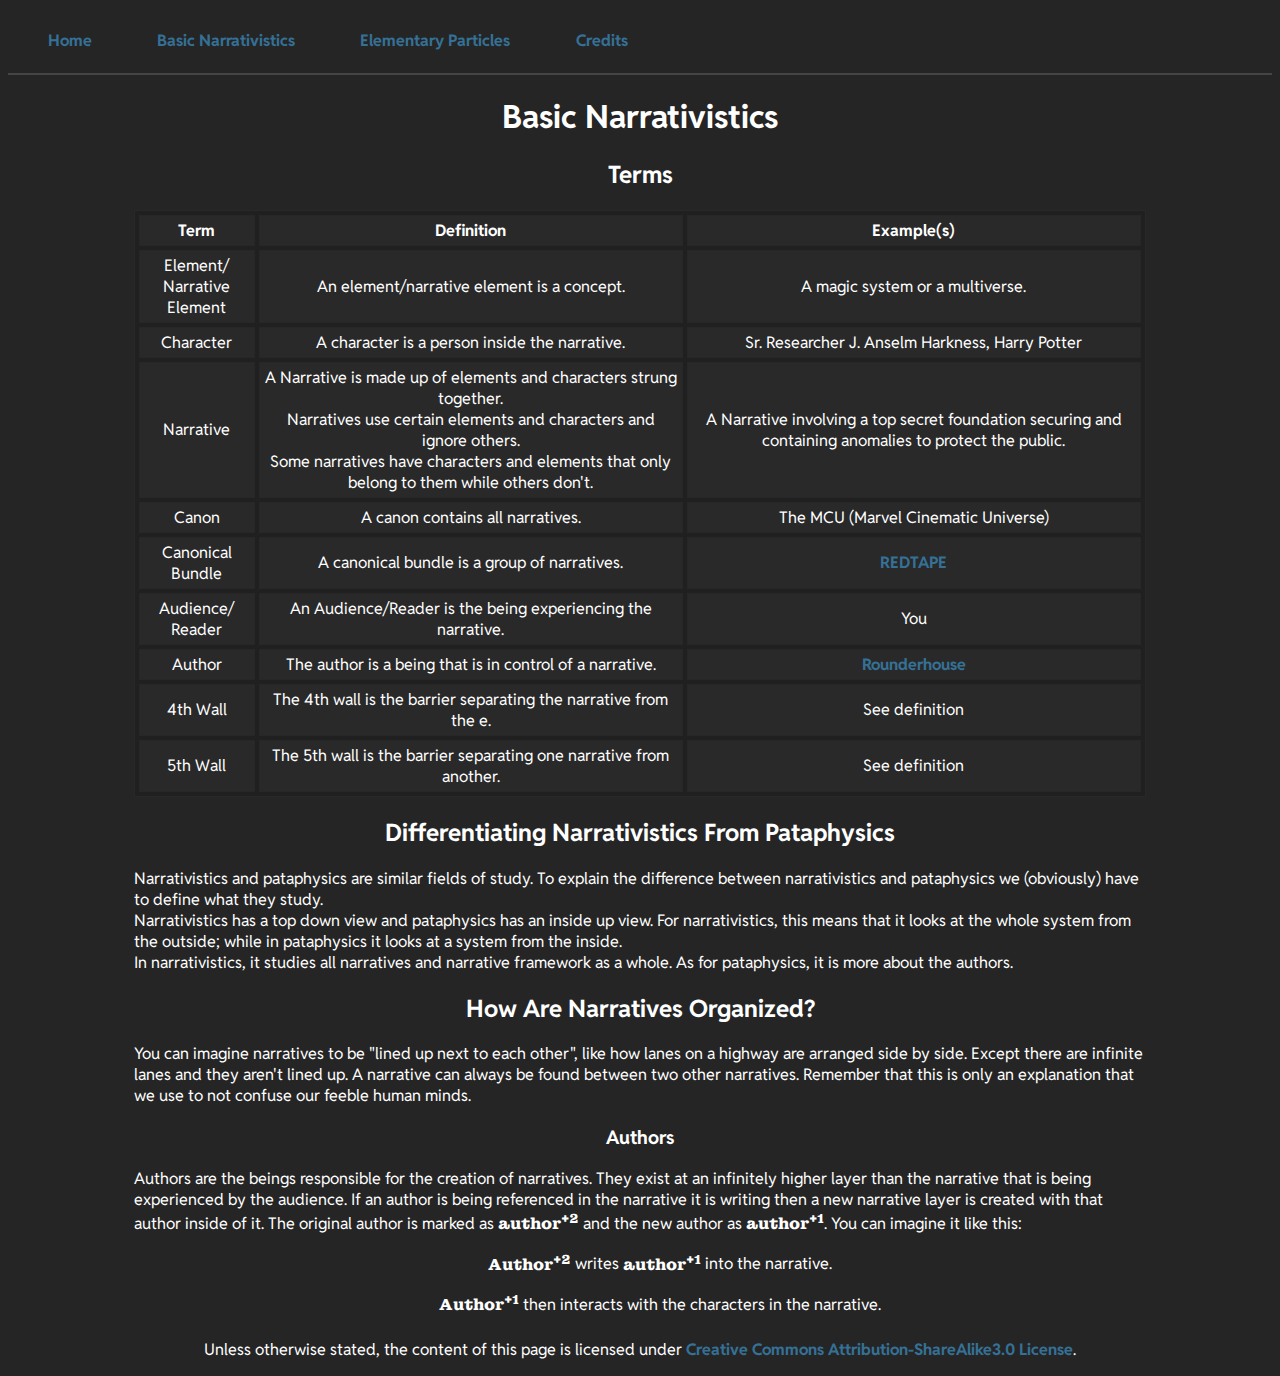
<file: bas-nar.html>
<!DOCTYPE html>
<html>  
<head>
  <meta charset="utf-8">
  <meta name="viewport" content="width=device-width">
  <link href="style.css" rel="stylesheet" type="text/css" />
  <title>Basic Narrativistics</title>
</head>
<style>
  @import url('https://fonts.googleapis.com/css2?family=Reddit+Sans:ital,wght@0,200..900;1,200..900&display=swap');
  @import url('https://fonts.googleapis.com/css2?family=Cinzel:wght@400..900&display=swap');
  @import url('https://fonts.googleapis.com/css2?family=Montagu+Slab:opsz,wght@16..144,100..700&display=swap');
</style>
<body>
  <nav class="topNav">
    <ul>
      <li class="link"><a href="index.html">Home</a></li>
      <li class="link"><a href="bas-nar.html">Basic Narrativistics</a></li>
      <li class="link"><a href="elem-par.html">Elementary Particles</a></li>
      <li class="link"><a href="cred.html">Credits</a></li>
    </ul>
  </nav>
  <h1 class="center">Basic Narrativistics</h1>
  <h2 class="center">Terms</h2>
<table>
 <tr>
  <th>Term</th> 
  <th>Definition</th>  
  <th>Example(s)</th>
 </tr>
 <tr>
  <td>Element/<br>Narrative Element</td>
  <td>An element/narrative element is a concept.</td>
  <td>A magic system or a multiverse.</td>
 </tr>  
 <tr>
  <td>Character</td>
  <td>A character is a person inside the narrative.</td>
  <td>Sr. Researcher J. Anselm Harkness, Harry Potter</td>
 </tr>
 <tr>
  <td>Narrative</td>
  <td>A Narrative is made up of elements and characters strung together.<br> Narratives use certain elements and characters and ignore others.<br> Some narratives have characters and elements that only belong to them while others don't.</td>
  <td>A Narrative involving a top secret foundation securing and containing anomalies to protect the public.</td>
 </tr>   
 <tr>
  <td>Canon</td>
  <td>A canon contains all narratives.</td>
  <td>The MCU (Marvel Cinematic Universe)</td>
 </tr>  
 <tr>
  <td>Canonical Bundle</td>
  <td>A canonical bundle is a group of narratives.</td>
  <td><a class="link2" href="https://scp-wiki.wikidot.com/redtape" target="_blank">REDTAPE</a></td>
 </tr> 
 <tr>
  <td>Audience/<br>Reader</td>
  <td>An Audience/Reader is the being experiencing the narrative.</td>
  <td>You</td>
 </tr> 
 <tr>
  <td>Author</td>
  <td>The author is a being that is in control of a narrative.</td>
  <td><a class="link2" href="https://scp-wiki.wikidot.com/rounderhouse-s-author-page" target="_blank">Rounderhouse</td>
 </tr> 
 <tr>
  <td>4th Wall</td>
  <td>The 4th wall is the barrier separating the narrative from the e.</td>
  <td>See definition</td>
 </tr> 
 <tr>
  <td>5th Wall</td>
  <td>The 5th wall is the barrier separating one narrative from another.</td>
  <td>See definition</td>
 </tr> 
</table>
  <h2 class="center">Differentiating Narrativistics From Pataphysics</h2>
  <p class="text">
Narrativistics and pataphysics are similar fields of study. To explain the difference between narrativistics and pataphysics 
we (obviously) have to define what they study.<br>
Narrativistics has a top down view and pataphysics has an inside up view. For narrativistics, this means
that it looks at the whole system from the outside; while in pataphysics it looks at a system from the inside.<br>
In narrativistics, it studies all narratives and narrative framework as a whole. As for pataphysics, it is more about the authors.    
  </p>
  <h2 class="center">How Are Narratives Organized?</h2>
  <p class="text">
You can imagine narratives to be "lined up next to each other", like how lanes on a highway are arranged side by side. Except there are infinite lanes and
they aren't lined up. A narrative can always be found between two other narratives. Remember that this is only an 
explanation that we use to not confuse our feeble human minds.   
  </p>
  <h3 class="center">Authors</h3>
  <p class="text">
Authors are the beings responsible for the creation of narratives. They exist at an infinitely higher
layer than the narrative that is being experienced by the audience. If an author is being referenced in the narrative
it is writing then a new narrative layer is created with that author inside of it. The original author is marked as
<span class="tele">author<sup>+2</sup></span> and the new author as <span class="tele">author<sup>+1</sup></span>.
You can imagine it like this:<br>
    <div class="center">
     <ol><span class="tele">Author<sup>+2</sup></span> writes <span class="tele">author<sup>+1</sup></span> into the narrative.</ol>
     <ol><span class="tele">Author<sup>+1</sup></span> then interacts with the characters in the narrative.</ol>
    </div>
  </p>
<div class="license">Unless otherwise stated, the content of this page is licensed under <a class="link2" href="https://creativecommons.org/licenses/by-sa/3.0/" target="_blank">Creative Commons Attribution-ShareAlike3.0 License</a>.</div>
</body>
</html>
</file>
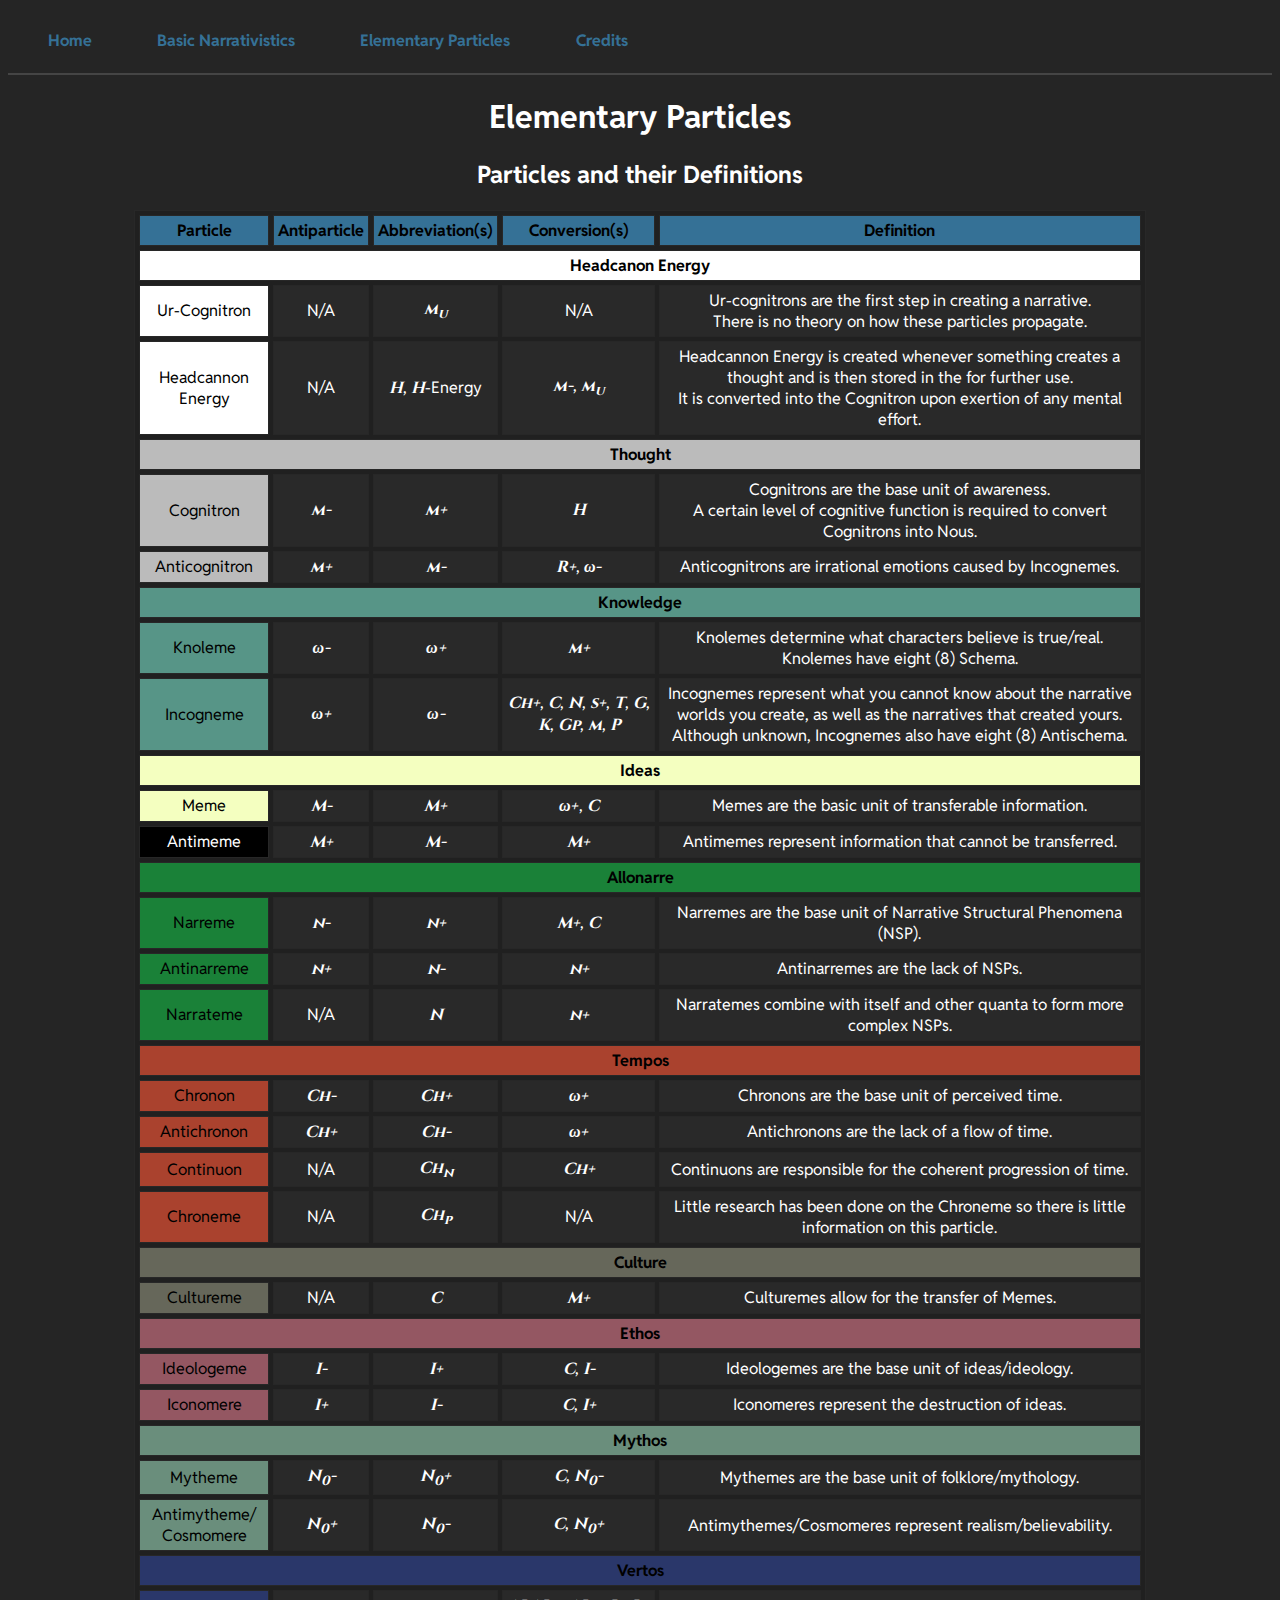
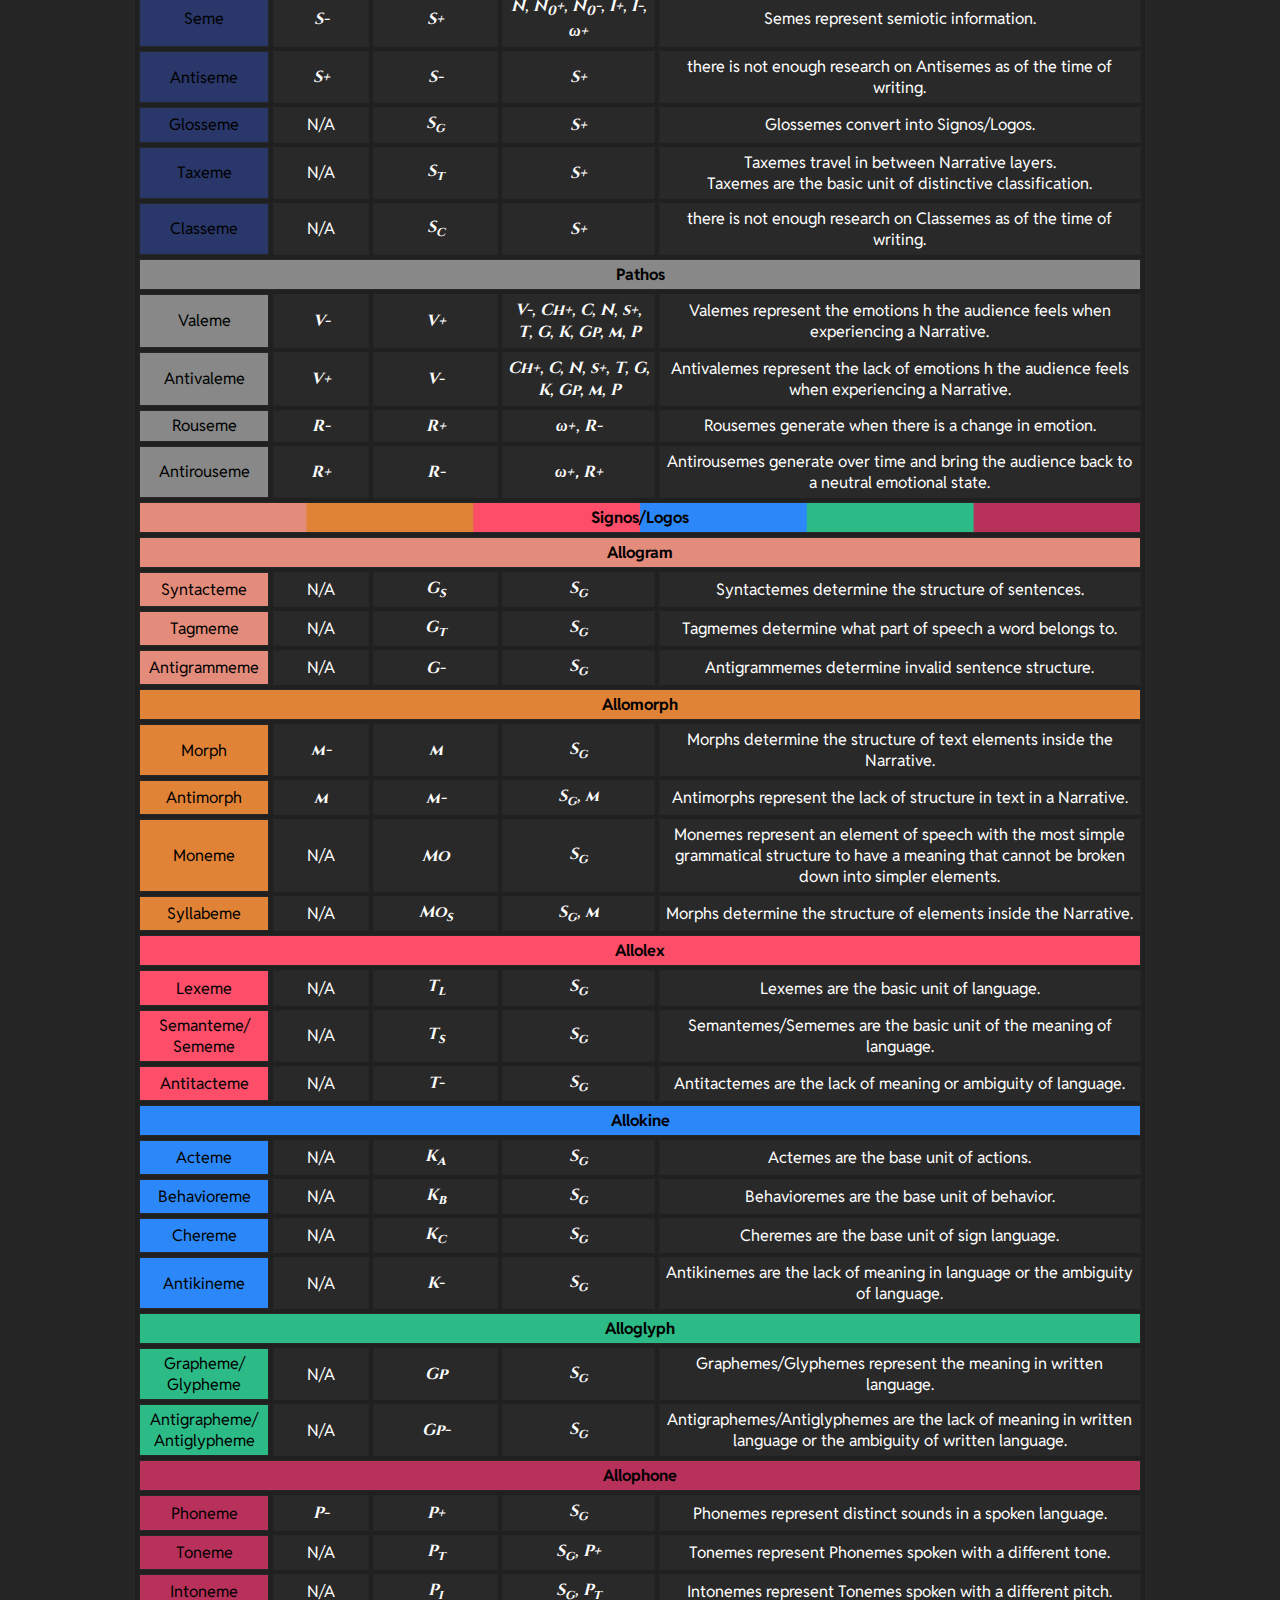
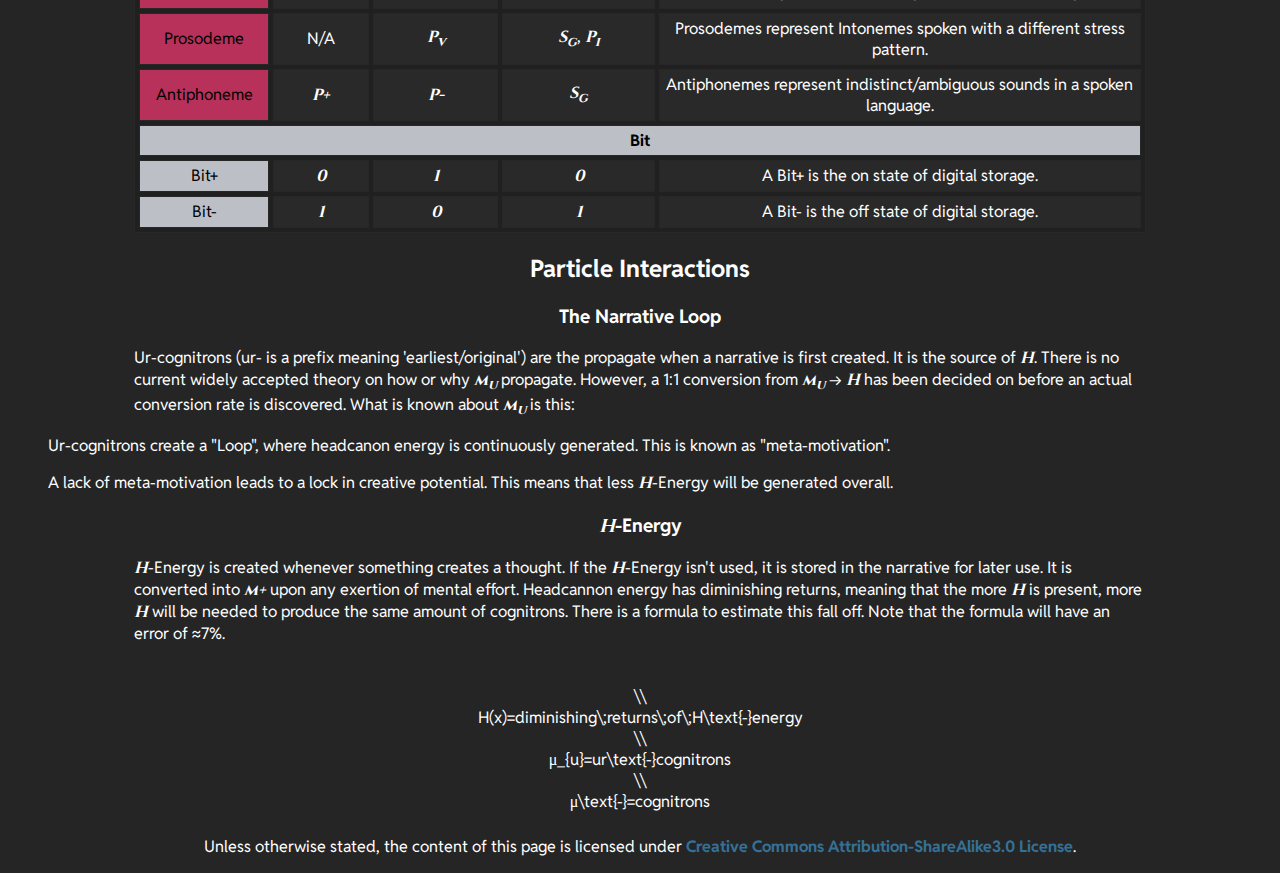
<file: elem-par.html>
<!DOCTYPE html>
<html>  
<head>
  <meta charset="utf-8">
  <meta name="viewport" content="width=device-width">
  <link href="style.css" rel="stylesheet" type="text/css" />
  <title>Elementary Particles</title>
</head>
<style>
  @import url('https://fonts.googleapis.com/css2?family=Reddit+Sans:ital,wght@0,200..900;1,200..900&display=swap');
  @import url('https://fonts.googleapis.com/css2?family=Cinzel:wght@400..900&display=swap');
  @import url('https://fonts.googleapis.com/css2?family=Montagu+Slab:opsz,wght@16..144,100..700&display=swap');
</style>
<body>
  <nav class="topNav">
    <ul>
      <li class="link"><a href="index.html">Home</a></li>
      <li class="link"><a href="bas-nar.html">Basic Narrativistics</a></li>
      <li class="link"><a href="elem-par.html">Elementary Particles</a></li>
      <li class="link"><a href="cred.html">Credits</a></li>
    </ul>
  </nav>
  <h1 class="center">Elementary Particles</h1>
  <h2 class="center">Particles and their Definitions</h2>
<table>
 <tr>
   <th class="hed">Particle</th>
   <th class="hed">Antiparticle</th>
   <th class="hed">Abbreviation(s)</th>
   <th class="hed">Conversion(s)</th>
   <th class="hed">Definition</th>
 </tr>
 <tr>
  <th colspan="5" class="heu">Headcanon Energy</th>
</tr>
<tr>
  <td class="heu">Ur-Cognitron</td>
  <td>N/A</td>
  <td><span class="psym">μ<sub>u</sub></span></td>
  <td>N/A</td>
  <td>Ur-cognitrons are the first step in creating a narrative.<br> There is no theory on how these particles propagate.</td>
 </tr>
 <tr>
   <td class="heu">Headcannon Energy</td>
   <td>N/A</td>
   <td><span class="psym">H</span>, <span class="psym">H</span>-Energy</td>
   <td><span class="psym">μ-</span>, <span class="psym">μ<sub>u</sub></span></td>
   <td>Headcannon Energy is created whenever something creates a thought and is then stored in the for further use.<br> It is converted into the Cognitron upon exertion of any mental effort.</td>
 </tr>
 <tr>
   <th colspan="5" class="cac">Thought</th>
 </tr>
 <tr>
  <td class="cac">Cognitron</td>
  <td><span class="psym">μ-</span></td>
  <td><span class="psym">μ+</span></td>
  <td><span class="psym">H</span></td>
  <td>Cognitrons are the base unit of awareness.<br> A certain level of cognitive function is required to convert Cognitrons into Nous.</td>
 </tr>
 <tr>
  <td  class="cac">Anticognitron</td>
  <td><span class="psym">μ+</span></td>
  <td><span class="psym">μ-</span></td>
  <td><span class="psym">R+</span>, <span class="psym">ω-</span></td>
  <td>Anticognitrons are irrational emotions caused by Incognemes.</td>
 </tr>
 <tr>
  <th colspan="5" class="kic">Knowledge</th>
</tr>
 <tr>
  <td class="kic">Knoleme</td>
  <td><span class="psym">ω-</span></td>
  <td><span class="psym">ω+</span></td>
  <td><span class="psym">μ+</span></td>
  <td>Knolemes determine what characters believe is true/real. Knolemes have eight (8) Schema.</td>
 </tr>
 <tr>
  <td class="kic">Incogneme</td>
  <td><span class="psym">ω+</span></td>
  <td><span class="psym">ω-</span></td>
  <td><span class="psym">Ch+</span>, <span class="psym">C</span>, <span class="psym">N</span>, <span class="psym">s+</span>, <span class="psym">T</span>, <span class="psym">G</span>, <span class="psym">K</span>, <span class="psym">Gp</span>, <span class="psym">m</span>, <span class="psym">P</span></td>
  <td>Incognemes represent what you cannot know about the narrative worlds you create, as well as the narratives that created yours.<br> Although unknown, Incognemes also have eight (8) Antischema.</td>
 </tr>
 <tr>
  <th colspan="5" class="mem">Ideas</th>
</tr>
 <tr>
  <td class="mem">Meme</td>
  <td><span class="psym">M-</span></td>
  <td><span class="psym">M+</span></td>
  <td><span class="psym">ω+</span>, <span class="psym">C</span></td>
  <td>Memes are the basic unit of transferable information.</td>
 </tr>
 <tr>
  <td class="atm">Antimeme</td>
  <td><span class="psym">M+</span></td>
  <td><span class="psym">M-</span></td>
  <td><span class="psym">M+</span></td>
  <td>Antimemes represent information that cannot be transferred.</td>
 </tr>
 <tr>
  <th colspan="5" class="nar">Allonarre</th>
</tr>
 <tr>
  <td class="nar">Narreme</td>
  <td><span class="psym">n-</span></td>
  <td><span class="psym">n+</span></td>
  <td><span class="psym">M+</span>, <span class="psym">C</span></td>
  <td>Narremes are the base unit of Narrative Structural Phenomena (NSP).</td>
 </tr> 
 <tr>
  <td class="nar">Antinarreme</td>
  <td><span class="psym">n+</span></td>
  <td><span class="psym">n-</span></td>
  <td><span class="psym">n+</span></td>
  <td>Antinarremes are the lack of NSPs.</td>
 </tr>
 <tr>
  <td class="nar">Narrateme</td>
  <td>N/A</td>
  <td><span class="psym">N</span></td>
  <td><span class="psym">n+</span></td>
  <td>Narratemes combine with itself and other quanta to form more complex NSPs.</td>
 </tr>
 <tr>
  <th colspan="5" class="chr">Tempos</th>
</tr>
 <tr>
  <td class="chr">Chronon</td>
  <td><span class="psym">Ch-</span></td>
  <td><span class="psym">Ch+</span></td>
  <td><span class="psym">ω+</span></td>
  <td>Chronons are the base unit of perceived time.</td>
 </tr>
 <tr>
  <td  class="chr">Antichronon</td>
  <td><span class="psym">Ch+</span></td>
  <td><span class="psym">Ch-</span></td>
  <td><span class="psym">ω+</span></td>
  <td>Antichronons are the lack of a flow of time.</td>
 </tr>
 <tr>
  <td class="chr">Continuon</td>
  <td>N/A</td>
  <td><span class="psym">Ch<sub>n</sub></span></td>
  <td><span class="psym">Ch+</span></td>
  <td>Continuons are responsible for the coherent progression of time.</td>
 </tr>
 <tr>
  <td class="chr">Chroneme</td>
  <td>N/A</td>
  <td><span class="psym">Ch<sub>p</sub></span></td>
  <td>N/A</td>
  <td>Little research has been done on the Chroneme so there is little information on this particle.</td>
 </tr>
 <tr>
  <th colspan="5" class="cul">Culture</th>
</tr>
 <tr>
  <td class="cul">Cultureme</td>
  <td>N/A</td>
  <td><span class="psym">C</span></td>
  <td><span class="psym">M+</span></td>
  <td>Culturemes allow for the transfer of Memes.</td>
 </tr>
 <tr>
  <th colspan="5" class="eth">Ethos</th>
</tr>
 <tr>
  <td class="eth">Ideologeme</td>
  <td><span class="psym">I-</span></td>
  <td><span class="psym">I+</span></td>
  <td><span class="psym">C</span>, <span class="psym">I-</span></td>
  <td>Ideologemes are the base unit of ideas/ideology.</td>
 </tr>
 <tr>
  <td class="eth">Iconomere</td>
  <td><span class="psym">I+</span></td>
  <td><span class="psym">I-</span></td>
  <td><span class="psym">C</span>, <span class="psym">I+</span></td>
  <td>Iconomeres represent the destruction of ideas.</td>
 </tr>
 <tr>
  <th colspan="5" class="mac">Mythos</th>
</tr>
 <tr>
  <td class="mac">Mytheme</td>
  <td><span class="psym">N<sub>0</sub>-</span></td>
  <td><span class="psym">N<sub>0</sub>+</span></td>
  <td><span class="psym">C</span>, <span class="psym">N<sub>0</sub>-</span></td>
  <td>Mythemes are the base unit of folklore/mythology.</td>
 </tr>
 <tr>
  <td class="mac">Antimytheme/<br>Cosmomere</td>
  <td><span class="psym">N<sub>0</sub>+</span></td>
  <td><span class="psym">N<sub>0</sub>-</span></td>
  <td><span class="psym">C</span>, <span class="psym">N<sub>0</sub>+</span></td>
  <td>Antimythemes/Cosmomeres represent realism/believability.</td>
 </tr>
 <tr>
  <th colspan="5" class="sem">Vertos</th>
</tr>
 <tr>
  <td class="sem">Seme</td>
  <td><span class="psym">S-</span></td>
  <td><span class="psym">S+</span></td>
  <td><span class="psym">N</span>, <span class="psym">N<sub>0</sub>+</span>, <span class="psym">N<sub>0</sub>-</span>, <span class="psym">I+</span>, <span class="psym">I-</span>, <span class="psym">ω+</span></td>
  <td>Semes represent semiotic information.</td>
 </tr>
 <tr>
  <td class="sem">Antiseme</td>
  <td><span class="psym">S+</span</td>
  <td><span class="psym">S-</span</td>
  <td><span class="psym">S+</span></td>
  <td>there is not enough research on Antisemes as of the time of writing.</td>
 </tr>
 <tr>
  <td class="sem">Glosseme</td>
  <td>N/A</td>
  <td><span class="psym">S<sub>g</sub></span></td>
  <td><span class="psym">S+</span></td>
  <td>Glossemes convert into Signos/Logos.</td>
 </tr>
 <tr>
  <td class="sem">Taxeme</td>
  <td>N/A</td>
  <td><span class="psym">S<sub>t</sub></span></td>
  <td><span class="psym">S+</span></td>
  <td>Taxemes travel in between Narrative layers.<br> Taxemes are the basic unit of distinctive classification.</td>
 </tr>
 <tr>
  <td class="sem">Classeme</td>
  <td>N/A</td>
  <td><span class="psym">S<sub>c</sub></span</td>
  <td><span class="psym">S+</span></td>
  <td>there is not enough research on Classemes as of the time of writing.</td>
 </tr>
 <tr>
  <th colspan="5" class="avr">Pathos</th>
</tr>
 <tr>
  <td class="avr">Valeme</td>
  <td><span class="psym">V-</span></td>
  <td><span class="psym">V+</span></td>
  <td><span class="psym">V-</span>, <span class="psym">Ch+</span>, <span class="psym">C</span>, <span class="psym">N</span>, <span class="psym">s+</span>, <span class="psym">T</span>, <span class="psym">G</span>, <span class="psym">K</span>, <span class="psym">Gp</span>, <span class="psym">m</span>, <span class="psym">P</span></td></td>
  <td>Valemes represent the emotions h the audience feels when experiencing a Narrative.</td>
 </tr>
 <tr>
  <td class="avr">Antivaleme</td>
  <td><span class="psym">V+</span></td>
  <td><span class="psym">V-</span></td>
  <td><span class="psym">Ch+</span>, <span class="psym">C</span>, <span class="psym">N</span>, <span class="psym">s+</span>, <span class="psym">T</span>, <span class="psym">G</span>, <span class="psym">K</span>, <span class="psym">Gp</span>, <span class="psym">m</span>, <span class="psym">P</span></td></td>
  <td>Antivalemes represent the lack of emotions h the audience feels when experiencing a Narrative.</td>
 </tr>
 <tr>
  <td class="avr">Rouseme</td>
  <td><span class="psym">R-</span></td>
  <td><span class="psym">R+</span></td>
  <td><span class="psym">ω+</span>, <span class="psym">R-</span></td>
  <td>Rousemes generate when there is a change in emotion.</td>
 </tr>
 <tr>
  <td class="avr">Antirouseme</td>
  <td><span class="psym">R+</span></td>
  <td><span class="psym">R-</span></td>
  <td><span class="psym"><span class="psym">ω+</span>, <span class="psym">R+</span></span></td>
  <td>Antirousemes generate over time and bring the audience back to a neutral emotional state.</td>
 </tr>
 <tr>
  <th colspan="5" class="ssl">Signos/Logos</th>
</tr>
<tr>
  <th colspan="5" class="sta">Allogram</th>
</tr>
 <tr>
  <td class="sta">Syntacteme</td>
  <td>N/A</td>
  <td><span class="psym">G<sub>s</sub></span></td>
  <td><span class="psym">S<sub>g</sub></span></td>
  <td>Syntactemes determine the structure of sentences.</td>
 </tr>
 <tr>
  <td class="sta">Tagmeme</td>
  <td>N/A</td>
  <td><span class="psym">G<sub>t</sub></span></td>
  <td><span class="psym">S<sub>g</sub></span></td>
  <td>Tagmemes determine what part of speech a word belongs to.</td>
 </tr>
 <tr>
  <td class="sta">Antigrammeme</td>
  <td>N/A</td>
  <td><span class="psym">G-</span></td>
  <td><span class="psym">S<sub>g</sub></span></td>
  <td>Antigrammemes determine invalid sentence structure.</td>
 </tr>
 <tr>
  <th colspan="5" class="mas">Allomorph</th>
</tr>
 <tr>
  <td class="mas">Morph</td>
  <td><span class="psym">m-</span></td>
  <td><span class="psym">m</span></td>
  <td><span class="psym">S<sub>g</sub></span></td>
  <td>Morphs determine the structure of text elements inside the Narrative.</td>
 </tr>
 <tr>
  <td class="mas">Antimorph</td>
  <td><span class="psym">m</span></td>
  <td><span class="psym">m-</span></td>
  <td><span class="psym">S<sub>g</sub></span>, <span class="psym">m</span></td>
  <td>Antimorphs represent the lack of structure in text in a Narrative.</td>
 </tr>
 <tr>
  <td class="mas">Moneme</td>
  <td>N/A</td>
  <td><span class="psym">Mo</span></td>
  <td><span class="psym">S<sub>g</sub></span></td>
  <td>Monemes represent an element of speech with the most simple grammatical structure to have a meaning that cannot be broken down into simpler elements.</td>
 </tr>
 <tr>
  <td class="mas">Syllabeme</td>
  <td>N/A</td>
  <td><span class="psym">Mo<sub>s</sub></span></td>
  <td><span class="psym">S<sub>g</sub></span>, <span class="psym">m</span></td>
  <td>Morphs determine the structure of elements inside the Narrative.</td>
 </tr>
 <tr>
  <th colspan="5" class="lsa">Allolex</th>
</tr>
 <tr>
  <td class="lsa">Lexeme</td>
  <td>N/A</td>
  <td><span class="psym">T<sub>l</sub></span></td>
  <td><span class="psym">S<sub>g</sub></span></td>
  <td>Lexemes are the basic unit of language.</td>
 </tr>
 <tr>
  <td class="lsa">Semanteme/<br>Sememe</td>
  <td>N/A</td>
  <td><span class="psym">T<sub>s</sub></span></td>
  <td><span class="psym">S<sub>g</sub></span></td>
  <td>Semantemes/Sememes are the basic unit of the meaning of language.</td>
 </tr>
 <tr>
  <td class="lsa">Antitacteme</td>
  <td>N/A</td>
  <td><span class="psym">T-</span></td>
  <td><span class="psym">S<sub>g</sub></span></td>
  <td>Antitactemes are the lack of meaning or ambiguity of language.</td>
 </tr>
 <tr>
  <th colspan="5" class="abc">Allokine</th>
</tr>
 <tr>
  <td class="abc">Acteme</td>
  <td>N/A</td>
  <td><span class="psym">K<sub>a</sub></span></td>
  <td><span class="psym">S<sub>g</sub></span></td>
  <td>Actemes are the base unit of actions.</td>
 </tr>
 <tr>
  <td class="abc">Behavioreme</td>
  <td>N/A</td>
  <td><span class="psym">K<sub>b</sub></span></td>
  <td><span class="psym">S<sub>g</sub></span></td>
  <td>Behavioremes are the base unit of behavior.</td>
 </tr>
 <tr>
  <td class="abc">Chereme</td>
  <td>N/A</td>
  <td><span class="psym">K<sub>c</sub></span></td>
  <td><span class="psym">S<sub>g</sub></span></td>
  <td>Cheremes are the base unit of sign language.</td>
 </tr>
 <tr>
  <td class="abc">Antikineme</td>
  <td>N/A</td>
  <td><span class="psym">K-</span></td>
  <td><span class="psym">S<sub>g</sub></span></td>
  <td>Antikinemes are the lack of meaning in language or the ambiguity of language.</td>
 </tr>
 <tr>
  <th colspan="5" class="gpe">Alloglyph</th>
</tr>
 <tr>
  <td class="gpe">Grapheme/<br>Glypheme</td>
  <td>N/A</td>
  <td><span class="psym">Gp</span></td>
  <td><span class="psym">S<sub>g</sub></span></td>
  <td>Graphemes/Glyphemes represent the meaning in written language.</td>
 </tr>
 <tr>
  <td class="gpe">Antigrapheme/<br>Antiglypheme</td>
  <td>N/A</td>
  <td><span class="psym">Gp-</span></td>
  <td><span class="psym">S<sub>g</sub></span></td>
  <td>Antigraphemes/Antiglyphemes are the lack of meaning in written language or the ambiguity of written language.</td>
 </tr>
 <tr>
  <th colspan="5" class="pti">Allophone</th>
</tr>
 <tr>
  <td class="pti">Phoneme</td>
  <td><span class="psym">P-</span></td>
  <td><span class="psym">P+</span></td>
  <td><span class="psym">S<sub>g</sub></span></td>
  <td>Phonemes represent distinct sounds in a spoken language.</td>
 </tr>
 <tr>
  <td class="pti">Toneme</td>
  <td>N/A</td>
  <td><span class="psym">P<sub>t</sub></span></td>
  <td><span class="psym">S<sub>g</sub></span>, <span class="psym">P+</span></td>
  <td>Tonemes represent Phonemes spoken with a different tone.</td>
 </tr>
 <tr>
  <td class="pti">Intoneme</td>
  <td>N/A</td>
  <td><span class="psym">P<sub>i</sub></span></td>
  <td><span class="psym">S<sub>g</sub></span>, <span class="psym">P<sub>t</sub></span></td>
  <td>Intonemes represent Tonemes spoken with a different pitch.</td>
 </tr>
 <tr>
  <td class="pti">Prosodeme</td>
  <td>N/A</td>
  <td><span class="psym">P<sub>v</sub></span></td>
  <td><span class="psym">S<sub>g</sub></span>, <span class="psym">P<sub>i</sub></span></td>
  <td>Prosodemes represent Intonemes spoken with a different stress pattern.</td>
 </tr>
 <tr>
  <td class="pti">Antiphoneme</td>
  <td><span class="psym">P+</span></td>
  <td><span class="psym">P-</span></td>
  <td><span class="psym">S<sub>g</sub></span></td>
  <td>Antiphonemes represent indistinct/ambiguous sounds in a spoken language.</td>
 </tr>
 <tr>
  <th colspan="5" class="bit">Bit</th>
</tr>
 <tr>
  <td class="bit">Bit+</td>
  <td><span class="psym">0</span></td>
  <td><span class="psym">1</span></td>
  <td><span class="psym">0</span></td>
  <td>A Bit+ is the on state of digital storage.</td>
 </tr>
 <tr>
  <td class="bit">Bit-</td>
  <td><span class="psym">1</span></td>
  <td><span class="psym">0</span></td>
  <td><span class="psym">1</span></td>
  <td>A Bit- is the off state of digital storage.</td>
 </tr>
</table>
  <h2 class="center">Particle Interactions</h2>
  <h3 class="center">The Narrative Loop</h3>
  <p class="text">
Ur-cognitrons (ur- is a prefix meaning 'earliest/original') are the propagate when a narrative
is first created. It is the source of <span class="psym">H</span>. There is no current widely accepted theory on how or why <span class="psym">μ<sub>u</sub></span> propagate.
However, a 1:1 conversion from <span class="psym">μ<sub>u</sub></span> → <span class="psym">H</span> has been decided on before an actual conversion rate is discovered.
What is known about <span class="psym">μ<sub>u</sub></span> is this:
    <ol>Ur-cognitrons create a "Loop", where headcanon energy is continuously generated. This is known as "meta-motivation".</ol>
    <ol>A lack of meta-motivation leads to a lock in creative potential. This means that less <span class="psym">H</span>-Energy will be generated overall.</ol>
  </p>  
  <h3 class="center"><span class="psym">H</span>-Energy</h3>
  <p class="text">  
<span class="psym">H</span>-Energy is created whenever something creates a thought. If the <span class="psym">H</span>-Energy
isn't used, it is stored in the narrative for later use. It is converted into <span class="psym">μ+</span> upon any exertion of 
mental effort. Headcannon energy has diminishing returns, meaning that the more <span class="psym">H</span> is present,
more <span class="psym">H</span> will be needed to produce the same amount of cognitrons. There is a formula to estimate this 
fall off. Note that the formula will have an error of ≈7%.<br><br>
    <div class="center">
      <math>
H(x)=\frac{μ_{u}}{\sqrt{μ_{u}μ\text{-}\;}}<br>
\\<br>
H(x)=diminishing\;returns\;of\;H\text{-}energy<br>
\\<br>
μ_{u}=ur\text{-}cognitrons<br>
\\<br>
μ\text{-}=cognitrons<br>
      </math>
    </div>
  </p>
  <div class="license">Unless otherwise stated, the content of this page is licensed under <a class="link2" href="https://creativecommons.org/licenses/by-sa/3.0/" target="_blank">Creative Commons Attribution-ShareAlike3.0 License</a>.</div>
</body>
</html>
</file>
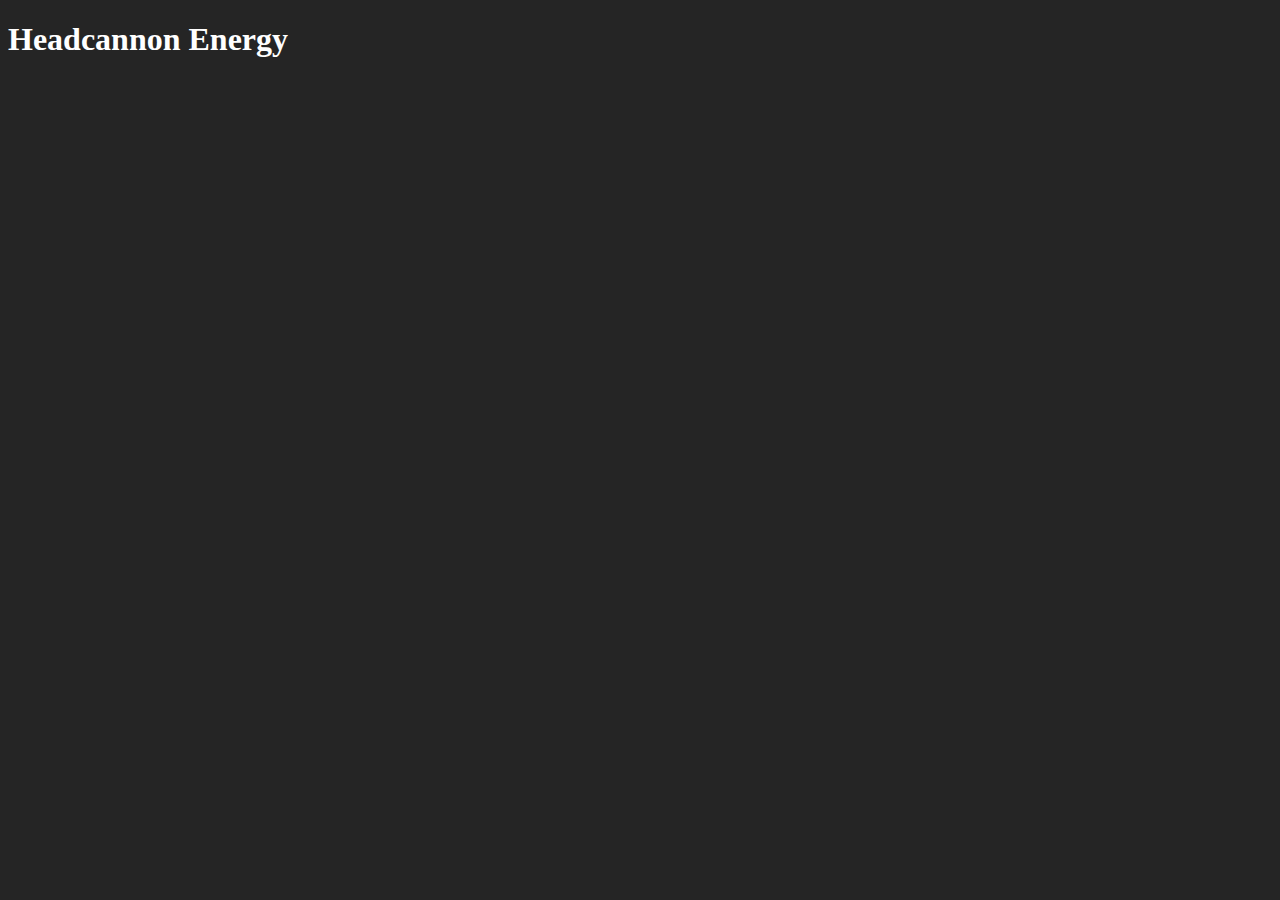
<file: tab1.html>
<!DOCTYPE html>
<html>  
<head>
  <meta charset="utf-8">
  <meta name="viewport" content="width=device-width">
  <link href="style.css" rel="stylesheet" type="text/css" />
  <title>Headcannon Energy</title>
</head>
<body>
<h1>Headcannon Energy</h1>
</body>
</html>
</file>
<file: style.css>
/*----general----*/
/*-----start-----*/

html {
    font-family: 'reddit sans';
    color: #ffffff;
    background-color: #252525;
}

.center {
    text-align: center;
}

.text {
    font-size: 16px;
    width: 80%;
    margin: auto;
}

.psym { /* 'psym' is short for particle symbol */
    font-family: 'cinzel';
    font-style: italic;
    font-weight: bold;
}

.tele { /* 'tele' is short for teletype */
    font-family: 'montagu slab';
    font-weight: bold;
}

hr.dark {
    border: 1px solid #303030;
} 

.quote {
    background-color: #242526;
    opacity: 0.8;
    margin: 20px 100px;
    padding: 10px;
    text-align: center;
    border-top: 2px solid #1e1e1e;
    border-left: 2px solid #1e1e1e;
    border-right: 2px solid #1b1b1b;
    border-bottom: 2px solid #1b1b1b;
}

.license {
    font-size: 16px;
    padding: 8px;
    margin: auto;
    text-align: center;
}

/*----general----*/
/*------end------*/

/*-----table-----*/
/*-----start-----*/

table {
    border: 1px solid #282828;
    background-color: #202020;
    text-align: center;
    margin: auto;
    border-collapse: separate;
    border-spacing: 4px;
    max-width: 80%;
}

tr, th, td {
    border: 1px solid #272727;
    background-color: #292929;
    text-align: center;
    padding: 4px;
}

.ssl {
    color: #000000;
    text-align: center;
    background-image: url('images/pixil-frame-0.png'); /* it's like 'sig-log-div.png', except that it was influenced by Windows 11 and now is bloatware. the file size went from  113 bytes to 311 kilobytes but its worth it because 'it looks nice'. i hate Windows 11 and i just wanted to tell you that the image is now bigger. /srs because i can't convey emotion through text easily. */
    background-position: center;
    background-repeat: repeat;
    background-size: cover;
}

.hed { /* table head */
    color: #000000;
    background-color: #357196;
}

.heu { /* headcannon energy, ur-cognitron */
    color: #000000;
    background-color: #ffffff;
}

.cac { /* cognitron, anticognitron */
    color: #000000;
    background-color: #bbbbbb;
}

.kic { /* knoleme, incogneme */
    color: #000000;
    background-color: #579587;
}

.mem { /* meme */
    color: #000000;
    background-color: #f4ffc0;
}

.atm { /* antimeme */
    color: #ffffff;
    background-color: #000000;
}

.nar { /* narreme, antinarreme, narrateme */
    color: #000000;
    background-color: #1a8138;
}

.chr { /* chronon, antichronon, continuon, chroneme */
    color: #000000;
    background-color: #aa422e;
}

.cul { /* cultureme */
    color: #000000;
    background-color: #66675a;
}

.eth { /* ideologeme, iconomere; */
    color: #000000;
    background-color: #945762;
}

.mac { /* mytheme, antimytheme/cosmomere */
    color: #000000;
    background-color: #6a8e7c;
}

.sem { /* seme, antiseme, glosseme, taxeme, classeme */
    color: #000000;
    background-color: #2a376a;
}

.avr { /* valeme, antivaleme, rouseme, antirouseme */
    color: #000000;
    background-color: #878887;
}

.sta { /* syntacteme, tagmeme, antigrammeme */
    color: #000000;
    background-color: #e48c7b;
}

.mas { /* morph, antimorph, moneme, syllabeme */
    color: #000000;
    background-color: #e08336;
}

.lsa { /* lexeme, semanteme/sememe, antitacteme */
    color: #000000;
    background-color: #fc4e69;
}

.abc { /* acteme, behavioreme, chereme, antikineme */
    color: #000000;
    background-color: #2c88f9;
}

.gpe { /* grapheme/glypheme, antigrapheme/antiglypheme */
    color: #000000;
    background-color: #2cbb87;
}

.pti { /* phoneme, toneme, intoneme, prosodeme, antiphoneme */
    color: #000000;
    background-color: #b8315b;
}

.bit { /* bit+, bit- */
    color: #000000;
    background-color: #bdbfc7;
}

/*-----table-----*/
/*------end------*/

/*----paralax----*/
/*-----start-----*/

.bgtop {
    background-image: url('images/nar1.png');
    min-height: 400px;
    background-attachment: fixed;
    background-position: center;
    background-repeat: no-repeat;
    background-size: cover;
}

.bgbottom {
    background-image: url('images/nar2.png');
    min-height: 500px;
    background-attachment: fixed;
    background-position: center;
    background-repeat: no-repeat;
    background-size: cover;
}

/*----paralax----*/
/*------end------*/

/*----scroll-----*/
/*-----start-----*/

.scrolltext {
    min-height: 175px;
    padding: 15px 10px;
    width: 80%;
    margin: auto;
}

.scrolltextin {
    font-size: 16px;
    width: 80%;
    margin: auto;
}

.scrolltextsmall {
    height: auto;
    position: sticky;
    bottom: 0;
    background-color: #252525;
    padding: 6px 0px 6px;
}

.topNav {
  position: sticky;  
  top: 0;
  width: 100%;
  background-color: #252525;
  border-bottom: 2px solid #454545;
  padding: 6px 0px 6px;
  z-index: 2;
}

/*----scroll-----*/
/*-----start-----*/

/*-----link------*/
/*-----start-----*/

.link {
    display: inline;
    font-weight: bold;
}

.link a {
    color: #357196;
    padding-right: 5%;
    text-decoration: none;
}

.link2 {
    display: inline;
    font-weight: bold;
}

.link2 a {
    color: #357196;
    text-decoration: none;
}

a:link {
    color: #357196;
    text-decoration: none;
}

a:visited {
    color: #40b9bd;
}
  
a:hover {
    color: #20506e;
    text-decoration: underline;
    animation: hover 1s ease 0.1s infinite;
}
  
a:active {
    color: #ffffff;
}

/*------link-----*/
/*------end------*/

/*------w3code-----*/
/*------start------*/

.tooltip {
    position: relative;
    display: inline-block;
}
  
.tooltip .tooltiptext {
    visibility: hidden;
    width: auto;
    background-color: black;
    color: #fff;
    text-align: center;
    padding: 5px 0;
    border-radius: 6px;
    position: absolute;
    z-index: 1;
    width: 300px;
    top: 100%;
    left: 50%;
    margin-left: -150px;
}
  
.tooltip:hover .tooltiptext {
    visibility: visible;
}

    /*------media------*/
    /*------start------*/
    
/* Extra small devices (phones, 600px and down) */
@media only screen and (max-width: 600px) {
    .link {
        display: block;
    }
    .bgtop {
        min-height: 200px
    }
    .bgbottom {
        min-height: 300px
    }
    .scrolltext {
        font-size: 16px;
    }
}

/* Small devices (portrait tablets and large phones, 600px and up) */
@media only screen and (min-width: 600px) {
    .link {
        display: block;
    }
    .bgtop {
        max-height: 250px
    }
    .bgbottom {
        max-height: 350px
    }
    .scrolltext, .scrolltextin {
        font-size: 20px;
    }
}

/* Medium devices (landscape tablets, 768px and up) */
@media only screen and (min-width: 768px) {
    .link {
        display: inline;
    }
    .bgtop {
        max-height: 400px
    }
    .bgbottom {
        max-height: 400px
    }
    .scrolltext, .scrolltextin {
        font-size: 24px;
    }
}

/* Large devices (laptops/desktops, 992px and up) */
@media only screen and (min-width: 992px) {
    .link {
        display: inline;
    }
    .bgtop {
        max-height: 425px
    }
    .bgbottom {
        max-height: 425px
    }
    .scrolltext, .scrolltextin {
        font-size: 32px;
    }
}

/* Extra large devices (large laptops and desktops, 1200px and up) */
@media only screen and (min-width: 1200px) {
    .link {
        display: inline;
    }
    .bgtop {
        max-height: 450px
    }
    .bgbottom {
        max-height: 450px
    }
    .scrolltext, .scrolltextin {
        font-size: 32px;
    }
} 

    /*------media------*/
    /*-------end-------*/

/*------w3code-----*/
/*-------end-------*/
</file>
